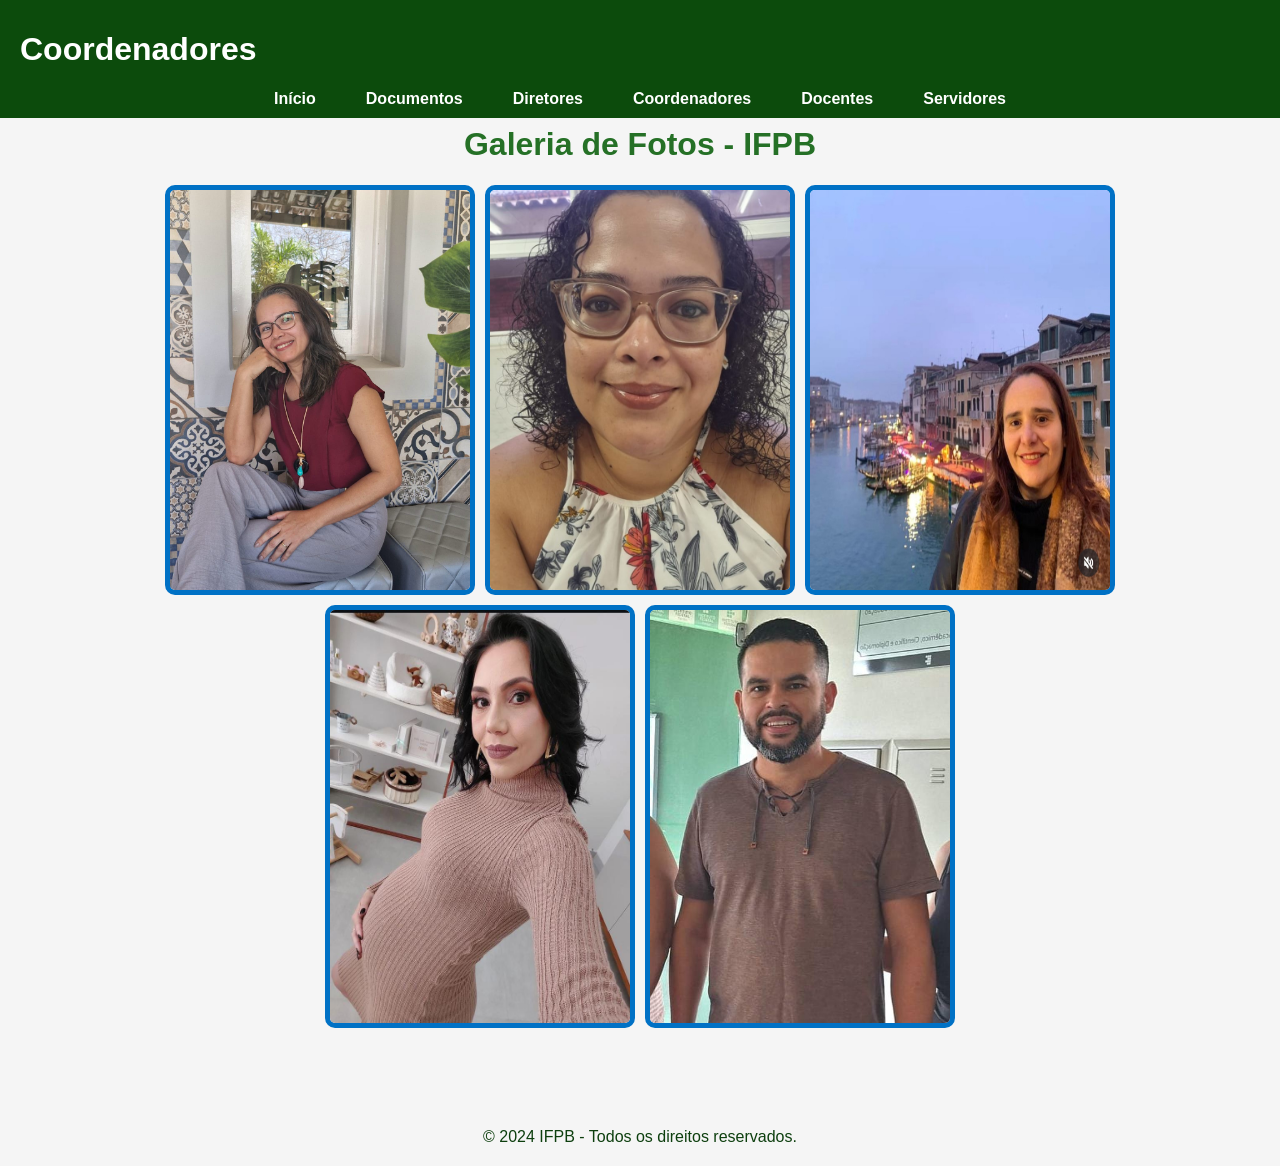
<file: coordenadores.html>
<!DOCTYPE html>
<html lang="pt-BR">
  <head>
    <meta charset="UTF-8" />
    <meta name="viewport" content="width=device-width, initial-scale=1.0" />
    <title>Coordenadores - Galeria de Fotos IFPB</title>
    <link rel="stylesheet" href="style.css" />
    <style>
      .container {
        margin-top: 85px;
      }
      .caption {
        text-align: center;
        color: rgb(255, 255, 255);
        margin-top: 10px;
        font-size: 1.1em;
      }
    </style>
  </head>
  <body>
    <header>
      <div class="logo">
        <h1>Coordenadores</h1>
      </div>
      <nav>
        <ul>
          <li><a href="index.html">Início</a></li>
          <li><a href="documentos.html">Documentos</a></li>
          <li><a href="diretores.html">Diretores</a></li>
          <li><a href="coordenadores.html">Coordenadores</a></li>
          <li><a href="docentes.html">Docentes</a></li>
          <li><a href="servidores.html">Servidores</a></li>
        </ul>
      </nav>
    </header>

    <div class="container">
      <h1>Galeria de Fotos - IFPB</h1>
      <div class="gallery">
        <img src="coordenadores/edivaneide.jpg" alt="Antônia Edivaneide Gonzaga" data-caption="Coordenadora da Área de Formação Geral e projetos especiais" onclick="openModal(this.src, this.dataset.caption)" />
        <img src="coordenadores/Ildegarde.jpg" alt="Ildegarde Elouise Alves " data-caption="Coordenadora do Curso Técnico Integrado em Meio Ambiente, modalidade PROEJA" onclick="openModal(this.src, this.dataset.caption)" />
        <img src="coordenadores/Sayonara.jpg" alt="Sayonara Abrantes de Oliveira Uchoa" data-caption="Coordenadora do Curso Técnico Integrado em Informática" onclick="openModal(this.src, this.dataset.caption)" />
        <img src= "coordenadores/Tayla.jpg" alt="Tayla Fernanda Serantoni da Silveira" data-caption="Coordenadora do Curso Técnico Integrado em Eletromecanica - Dra em Ciências dos Materiais" onclick="openModal(this.src, this.dataset.caption)" />
        <img src="coordenadores/ailton.jpg" alt="Ailton Ribeiro de Assis" data-caption="Coordenadora do Curso Técnico Integrado em Edificações" onclick="openModal(this.src, this.dataset.caption)" />
      </div>
    </div>

    <div id="modal" class="modal" onclick="closeModal()">
      <span class="close">&times;</span>
      <img class="modal-content" id="modalImg" />
      <div class="caption" id="captionText"></div>
    </div>

    <script>
      function openModal(src, caption) {
        document.getElementById("modal").style.display = "block";
        document.getElementById("modalImg").src = src;
        document.getElementById("captionText").innerText = caption;
      }

      function closeModal() {
        document.getElementById("modal").style.display = "none";
      }
    </script>

    <footer>
      <p>&copy; 2024 IFPB - Todos os direitos reservados.</p>
    </footer>
  </body>
</html>
</file>
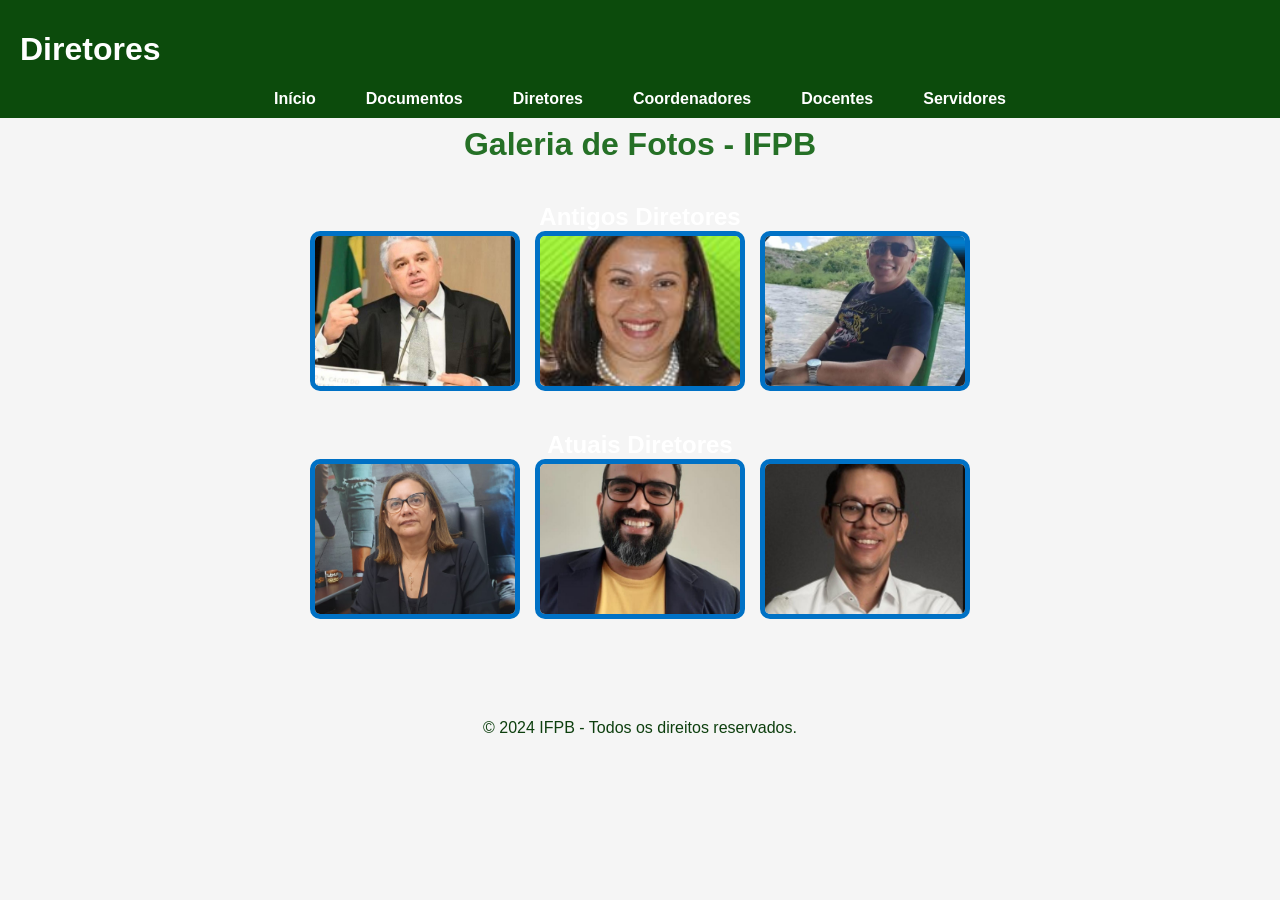
<file: diretores.html>
<!DOCTYPE html>
<html lang="pt-BR">
  <head>
    <meta charset="UTF-8" />
    <meta name="viewport" content="width=device-width, initial-scale=1.0" />
    <title>Diretores - Galeria de Fotos IFPB</title>
    <link rel="stylesheet" href="style.css" />
    <style>
      .container {
        margin-top: 85px;
      }
      .caption {
        text-align: center;
        color: rgb(255, 255, 255);
        margin-top: 10px;
        font-size: 1.1em;
      }
      .gallery {
        display: flex;
        flex-wrap: wrap;
        gap: 15px;
        justify-content: center;
      }
      .gallery img {
        width: 200px;
        height: 150px;
        object-fit: cover;
        cursor: pointer;
      }
      .subtitulo {
        text-align: center;
        margin-top: 40px;
        font-size: 1.5em;
        font-weight: bold;
        color: rgb(255, 255, 255);
      }
    </style>
  </head>
  <body>
    <header>
      <div class="logo">
        <h1>Diretores</h1>
      </div>
      <nav>
        <ul>
          <li><a href="index.html">Início</a></li>
          <li><a href="documentos.html">Documentos</a></li>
          <li><a href="diretores.html">Diretores</a></li>
          <li><a href="coordenadores.html">Coordenadores</a></li>
          <li><a href="docentes.html">Docentes</a></li>
          <li><a href="servidores.html">Servidores</a></li>
        </ul>
      </nav>
    </header>

    <div class="container">
      <h1>Galeria de Fotos - IFPB</h1>

      <!-- Primeiros Diretores -->
      <div class="subtitulo">Antigos Diretores</div>
      <div class="gallery">
        <img
          src="foto1.jpg"
          alt="Antigo Diretor 1"
          data-caption="Ex Reitor do IFPB 
          Cícero Nicácio do Nascimento"
          onclick="openModal(this.src, this.dataset.caption)"
        />
        <img
          src="foto2.jpg"
          alt="Antigo Diretor 2"
          data-caption="Ex Diretora Geral do Campus
          Lucrecia Teresa Gonçalves Petrucci"
          onclick="openModal(this.src, this.dataset.caption)"
        />
        <img
          src="foto3.jpg"
          alt="Antigo Diretor 3"
          data-caption="Ex Diretor de Ensino do Campus
          Hegildo Holanda Gonçalves"
          onclick="openModal(this.src, this.dataset.caption)"
        />
      </div>

      <!-- Atuais Diretores -->
      <div class="subtitulo">Atuais Diretores</div>
      <div class="gallery">
        <img
          src="foto4.jpg"
          alt="Atual Diretor 1"
          data-caption=" Reitora do IFPB
          Mary Roberta Meira Marinho"
          onclick="openModal(this.src, this.dataset.caption)"
        />
        <img
          src="foto5.jpg"
          alt="Atual Diretor 2"
          data-caption="Diretor Geral do Campus
          Abinadabe Silva Andrade"
          onclick="openModal(this.src, this.dataset.caption)"
        />
        <img
          src="foto6.jpg"
          alt="Atual Diretor 3"
          data-caption= "Diretor de Ensino do Campus
          Francisco Augusto Vieira da Silva"
          onclick="openModal(this.src, this.dataset.caption)"
        />
      </div>
    </div>

    <!-- Modal de Imagem -->
    <div id="modal" class="modal" onclick="closeModal()">
      <span class="close">&times;</span>
      <img class="modal-content" id="modalImg" />
      <div class="caption" id="captionText"></div>
    </div>

    <script>
      function openModal(src, caption) {
        document.getElementById("modal").style.display = "block";
        document.getElementById("modalImg").src = src;
        document.getElementById("captionText").innerText = caption;
      }

      function closeModal() {
        document.getElementById("modal").style.display = "none";
      }
    </script>

    <footer>
      <p>&copy; 2024 IFPB - Todos os direitos reservados.</p>
    </footer>
  </body>
</html>
</file>
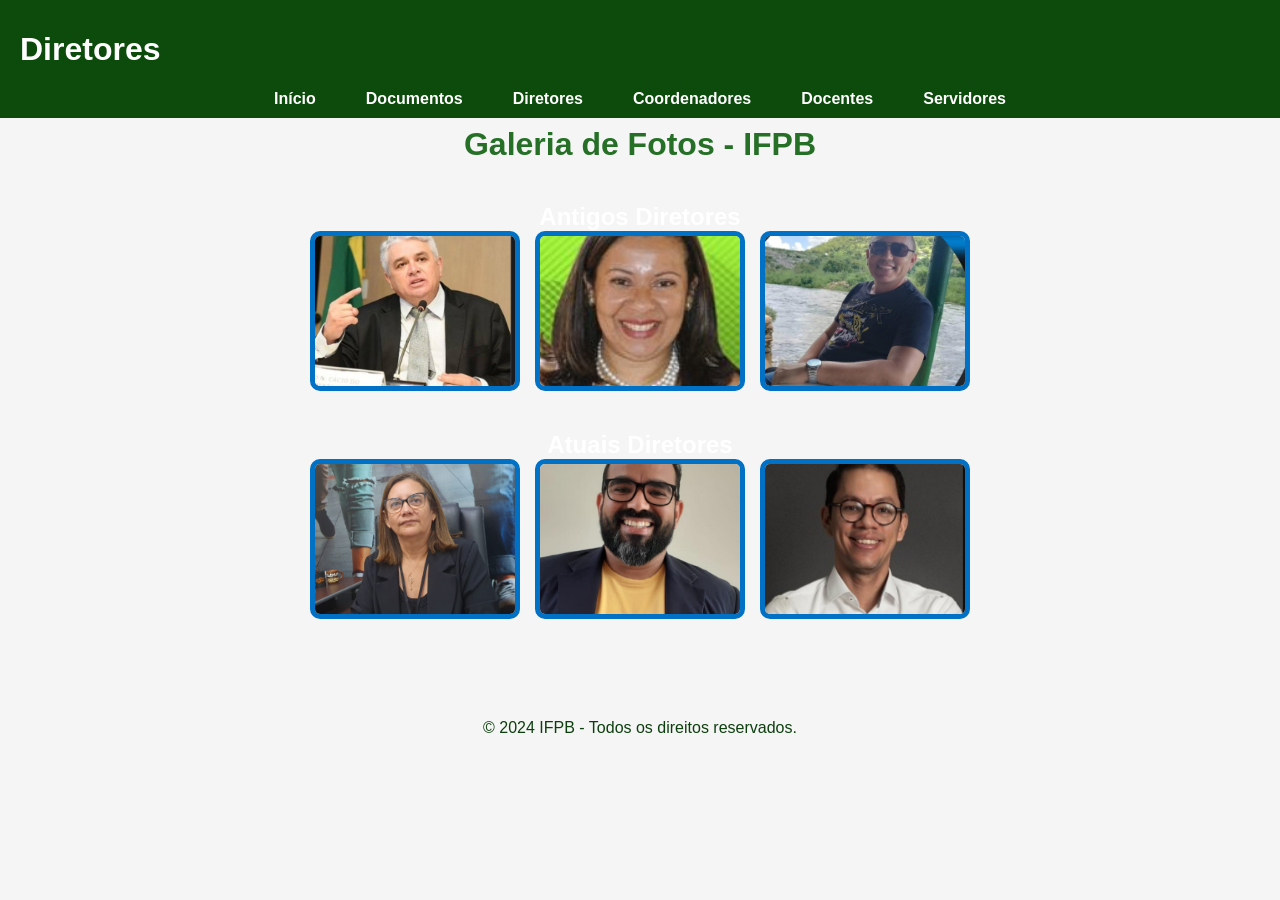
<file: Diretores.html>
<!DOCTYPE html>
<html lang="pt-BR">
  <head>
    <meta charset="UTF-8" />
    <meta name="viewport" content="width=device-width, initial-scale=1.0" />
    <title>Diretores - Galeria de Fotos IFPB</title>
    <link rel="stylesheet" href="style.css" />
    <style>
      .container {
        margin-top: 85px;
      }
      .caption {
        text-align: center;
        color: rgb(255, 255, 255);
        margin-top: 10px;
        font-size: 1.1em;
      }
      .gallery {
        display: flex;
        flex-wrap: wrap;
        gap: 15px;
        justify-content: center;
      }
      .gallery img {
        width: 200px;
        height: 150px;
        object-fit: cover;
        cursor: pointer;
      }
      .subtitulo {
        text-align: center;
        margin-top: 40px;
        font-size: 1.5em;
        font-weight: bold;
        color: rgb(255, 255, 255);
      }
    </style>
  </head>
  <body>
    <header>
      <div class="logo">
        <h1>Diretores</h1>
      </div>
      <nav>
        <ul>
          <li><a href="/index.html">Início</a></li>
          <li><a href="/documentos.html">Documentos</a></li>
          <li><a href="/diretores.html">Diretores</a></li>
          <li><a href="/coordenadores.html">Coordenadores</a></li>
          <li><a href="/docentes.html">Docentes</a></li>
          <li><a href="/servidores.html">Servidores</a></li>
        </ul>
      </nav>
    </header>

    <div class="container">
      <h1>Galeria de Fotos - IFPB</h1>

      <!-- Primeiros Diretores -->
      <div class="subtitulo">Antigos Diretores</div>
      <div class="gallery">
        <img
          src="foto1.jpg"
          alt="Antigo Diretor 1"
          data-caption="Ex Reitor do IFPB 
          Cícero Nicácio do Nascimento"
          onclick="openModal(this.src, this.dataset.caption)"
        />
        <img
          src="foto2.jpg"
          alt="Antigo Diretor 2"
          data-caption="Ex Diretora Geral do Campus
          Lucrecia Teresa Gonçalves Petrucci"
          onclick="openModal(this.src, this.dataset.caption)"
        />
        <img
          src="foto3.jpg"
          alt="Antigo Diretor 3"
          data-caption="Ex Diretor de Ensino do Campus
          Hegildo Holanda Gonçalves"
          onclick="openModal(this.src, this.dataset.caption)"
        />
      </div>

      <!-- Atuais Diretores -->
      <div class="subtitulo">Atuais Diretores</div>
      <div class="gallery">
        <img
          src="foto4.jpg"
          alt="Atual Diretor 1"
          data-caption=" Reitora do IFPB
          Mary Roberta Meira Marinho"
          onclick="openModal(this.src, this.dataset.caption)"
        />
        <img
          src="foto5.jpg"
          alt="Atual Diretor 2"
          data-caption="Diretor Geral do Campus
          Abinadabe Silva Andrade"
          onclick="openModal(this.src, this.dataset.caption)"
        />
        <img
          src="foto6.jpg"
          alt="Atual Diretor 3"
          data-caption= "Diretor de Ensino do Campus
          Francisco Augusto Vieira da Silva"
          onclick="openModal(this.src, this.dataset.caption)"
        />
      </div>
    </div>

    <!-- Modal de Imagem -->
    <div id="modal" class="modal" onclick="closeModal()">
      <span class="close">&times;</span>
      <img class="modal-content" id="modalImg" />
      <div class="caption" id="captionText"></div>
    </div>

    <script>
      function openModal(src, caption) {
        document.getElementById("modal").style.display = "block";
        document.getElementById("modalImg").src = src;
        document.getElementById("captionText").innerText = caption;
      }

      function closeModal() {
        document.getElementById("modal").style.display = "none";
      }
    </script>

    <footer>
      <p>&copy; 2024 IFPB - Todos os direitos reservados.</p>
    </footer>
  </body>
</html>
</file>
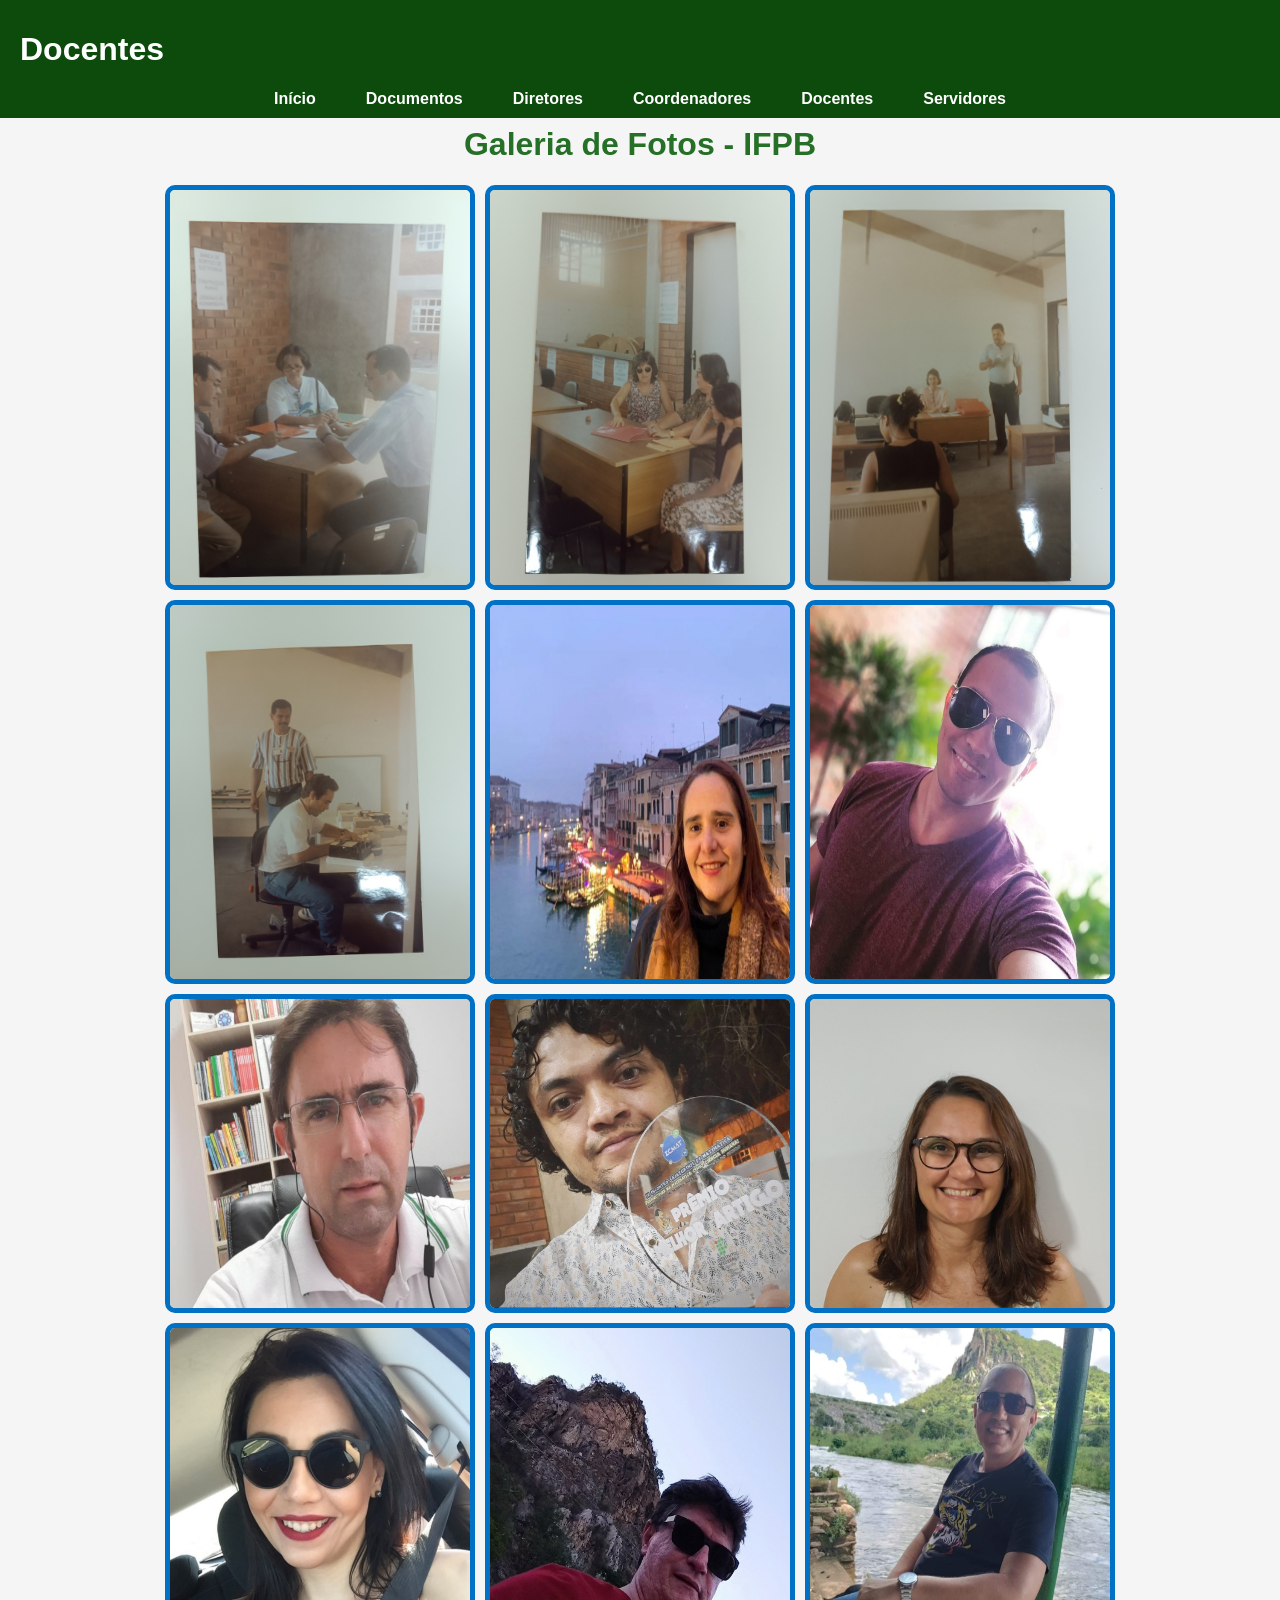
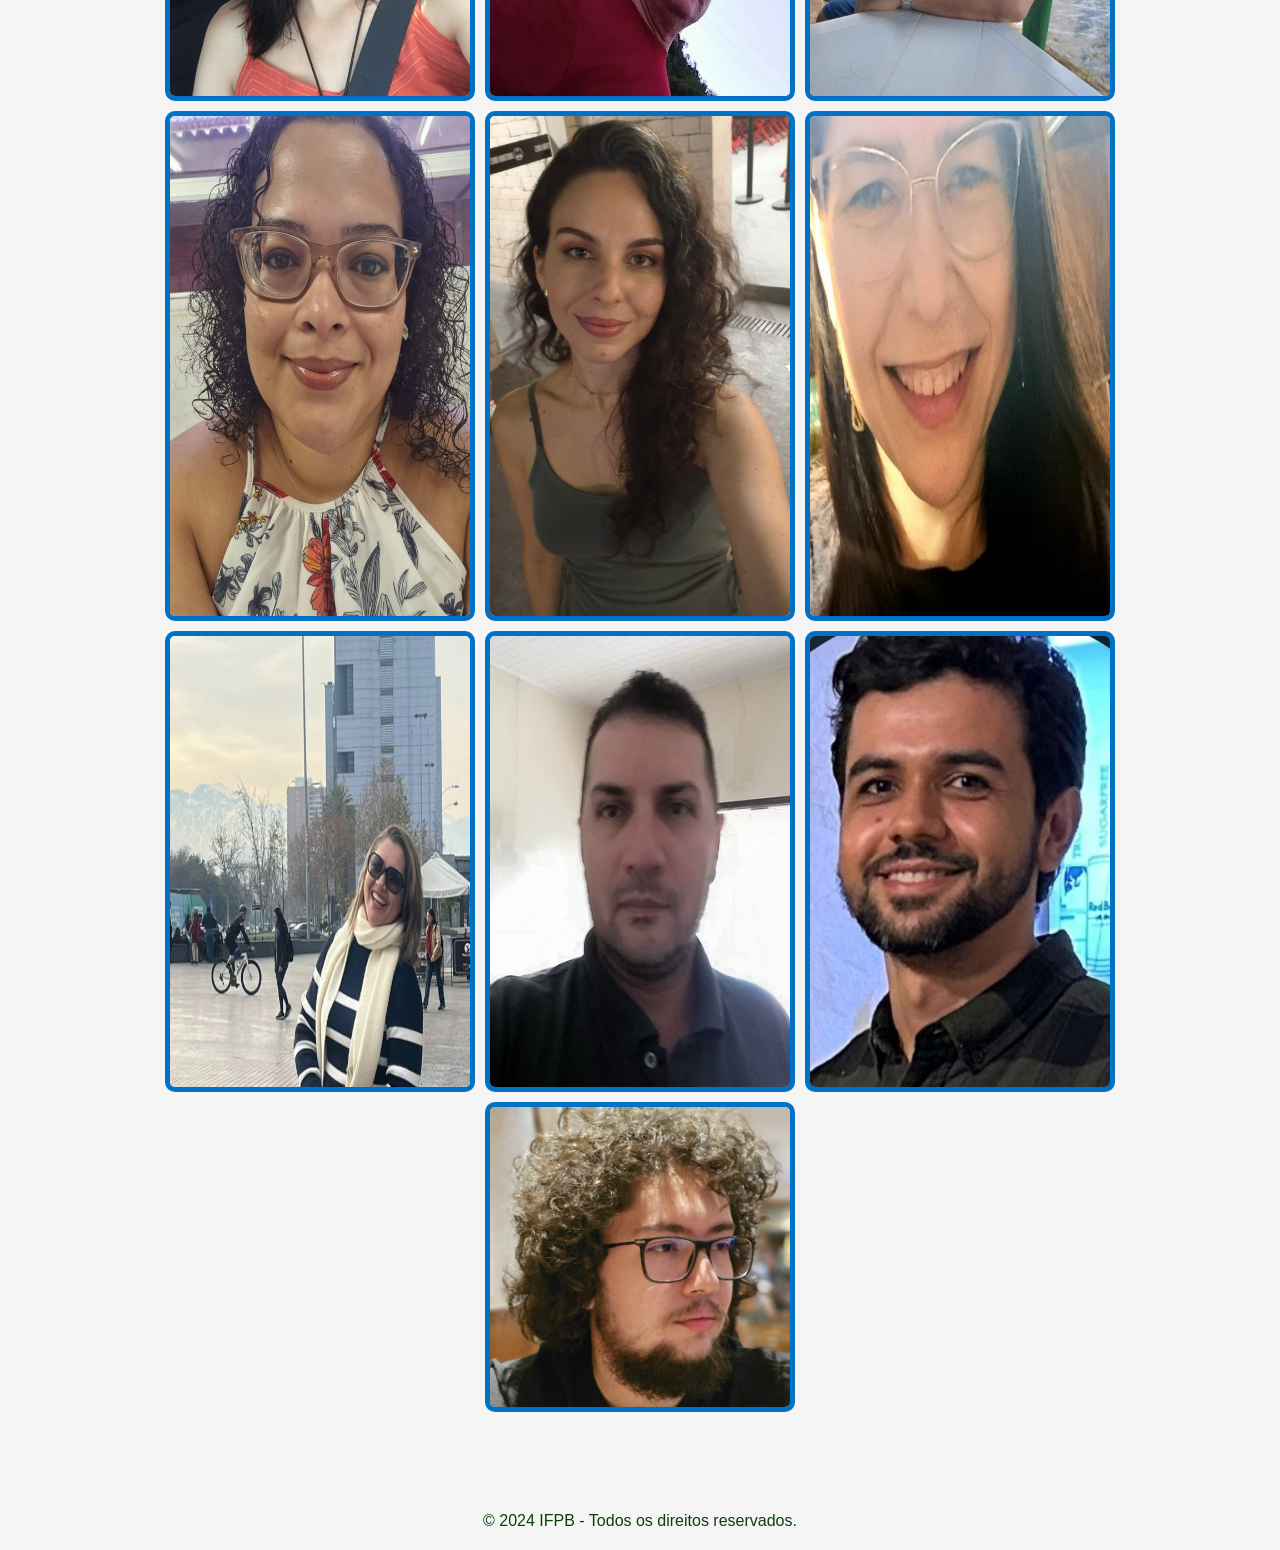
<file: docentes.html>
<!DOCTYPE html>
<html lang="pt-BR">
  <head>
    <meta charset="UTF-8" />
    <meta name="viewport" content="width=device-width, initial-scale=1.0" />
    <title>Docentes - Galeria de Fotos IFPB</title>
    <link rel="stylesheet" href="style.css" />
    <style>
      .container {
        margin-top: 85px;
      }
      .caption {
        text-align: center;
        color: rgb(255, 255, 255); 
        margin-top: 10px;
        font-size: 1.1em;
      }
    </style>
  </head>
  <body>
    <header>
      <div class="logo">
        <h1>Docentes</h1>
      </div>
      <nav>
        <ul>
          <li><a href="index.html">Início</a></li>
          <li><a href="documentos.html">Documentos</a></li>
          <li><a href="diretores.html">Diretores</a></li>
          <li><a href="coordenadores.html">Coordenadores</a></li>
          <li><a href="docentes.html">Docentes</a></li>
          <li><a href="servidores.html">Servidores</a></li>
        </ul>
      </nav>
    </header>

    <div class="container">
      <h1>Galeria de Fotos - IFPB</h1>
      <div class="gallery">
        <img src="docentes/imagem1.jpg" alt="Foto 1" data-caption="Antigos docentes da instituição" onclick="openModal(this.src, this.dataset.caption)" />
        <img src="docentes/imagem2.jpg" alt="Foto 2" data-caption="Antigos docentes da instituição" onclick="openModal(this.src, this.dataset.caption)" />
        <img src="docentes/imagem3.jpg" alt="Foto 3" data-caption="Antigos docentes da instituição" onclick="openModal(this.src, this.dataset.caption)" />
        <img src="docentes/imagem4.jpg" alt="Foto 4" data-caption="Antigos docentes da instituição" onclick="openModal(this.src, this.dataset.caption)" />
        <img src="docentes/imagem5.jpg" alt="Foto 5" data-caption="Sayonara Abrantes de Oliveira Uchoa, docente de Língua Portuguesa " onclick="openModal(this.src, this.dataset.caption)" />
        <img src="docentes/imagem6.jpg" alt="Foto 6" data-caption="Stanley Borges de Oliveira, docente de Matemática" onclick="openModal(this.src, this.dataset.caption)" />
        <img src="docentes/imagem7.jpg" alt="Foto 7" data-caption="Geraldo Herbetet de Lacerda, docente de Matemática" onclick="openModal(this.src, this.dataset.caption)" />
        <img src="docentes/imagem8.jpg" alt="Foto 8" data-caption="João Paulo de Araújo Souza, docente de Matemática" onclick="openModal(this.src, this.dataset.caption)" />
        <img src="docentes/imagem9.jpg" alt="Foto 9" data-caption="Maria Elessandra Rodrigues Araújo, docente de Biologia" onclick="openModal(this.src, this.dataset.caption)" />
        <img src="docentes/imagem10.jpg" alt="Foto 10" data-caption="Tayla Fernanda Serantoni da Silveira, docente de Química" onclick="openModal(this.src, this.dataset.caption)" />
        <img src="docentes/imagem11.jpg" alt="Foto 11" data-caption="Leonardo Pereira da Silva, docente de Física" onclick="openModal(this.src, this.dataset.caption)" />
        <img src="docentes/imagem12.jpg" alt="Foto 12" data-caption="Hegildo Holanda Gonçalves, docente de Filosofia" onclick="openModal(this.src, this.dataset.caption)" />
        <img src="docentes/imagem13.jpg" alt="Foto 13" data-caption="Ildegarde Elouise Alves, docente de História" onclick="openModal(this.src, this.dataset.caption)" />
        <img src="docentes/imagem14.jpg" alt="Foto 14" data-caption="Maria Iris Abreu Santos, docente de Sociologia" onclick="openModal(this.src, this.dataset.caption)" />
        <img src="docentes/imagem15.jpg" alt="Foto 15" data-caption="Thais Norberta Bezerra de Moura, docente de Educação Física" onclick="openModal(this.src, this.dataset.caption)" />
        <img src="docentes/imagem16.jpg" alt="Foto 16" data-caption="Daniela Miguel de Souza Morais, docente de Língua Inglesa" onclick="openModal(this.src, this.dataset.caption)" />
        <img src="docentes/imagem17.jpg" alt="Foto 17" data-caption="Michel da Silva, docente de Desenvolvimento de aplicações móveis" onclick="openModal(this.src, this.dataset.caption)" />
        <img src="docentes/imagem18.jpg" alt="Foto 18" data-caption="Afonso Serafim Jacinto, docente de Redes de Computadores" onclick="openModal(this.src, this.dataset.caption)" />
        <img src="docentes/imagem19.jpg" alt="Foto 19" data-caption="Antonio Ricart Jacinto de Oliveira Medeiros, docente de Informática aplicada a web e Desenvolvimento de Aplicações Web" onclick="openModal(this.src, this.dataset.caption)" />
      </div>
      </div>
    </div>

    <div id="modal" class="modal" onclick="closeModal()">
      <span class="close">&times;</span>
      <img class="modal-content" id="modalImg" />
      <div class="caption" id="captionText"></div>
    </div>

    <script>
      function openModal(src, caption) {
        document.getElementById("modal").style.display = "block";
        document.getElementById("modalImg").src = src;
        document.getElementById("captionText").innerText = caption;
      }

      function closeModal() {
        document.getElementById("modal").style.display = "none";
      }
    </script>

    <footer>
      <p>&copy; 2024 IFPB - Todos os direitos reservados.</p>
    </footer>
  </body>
</html>
</file>
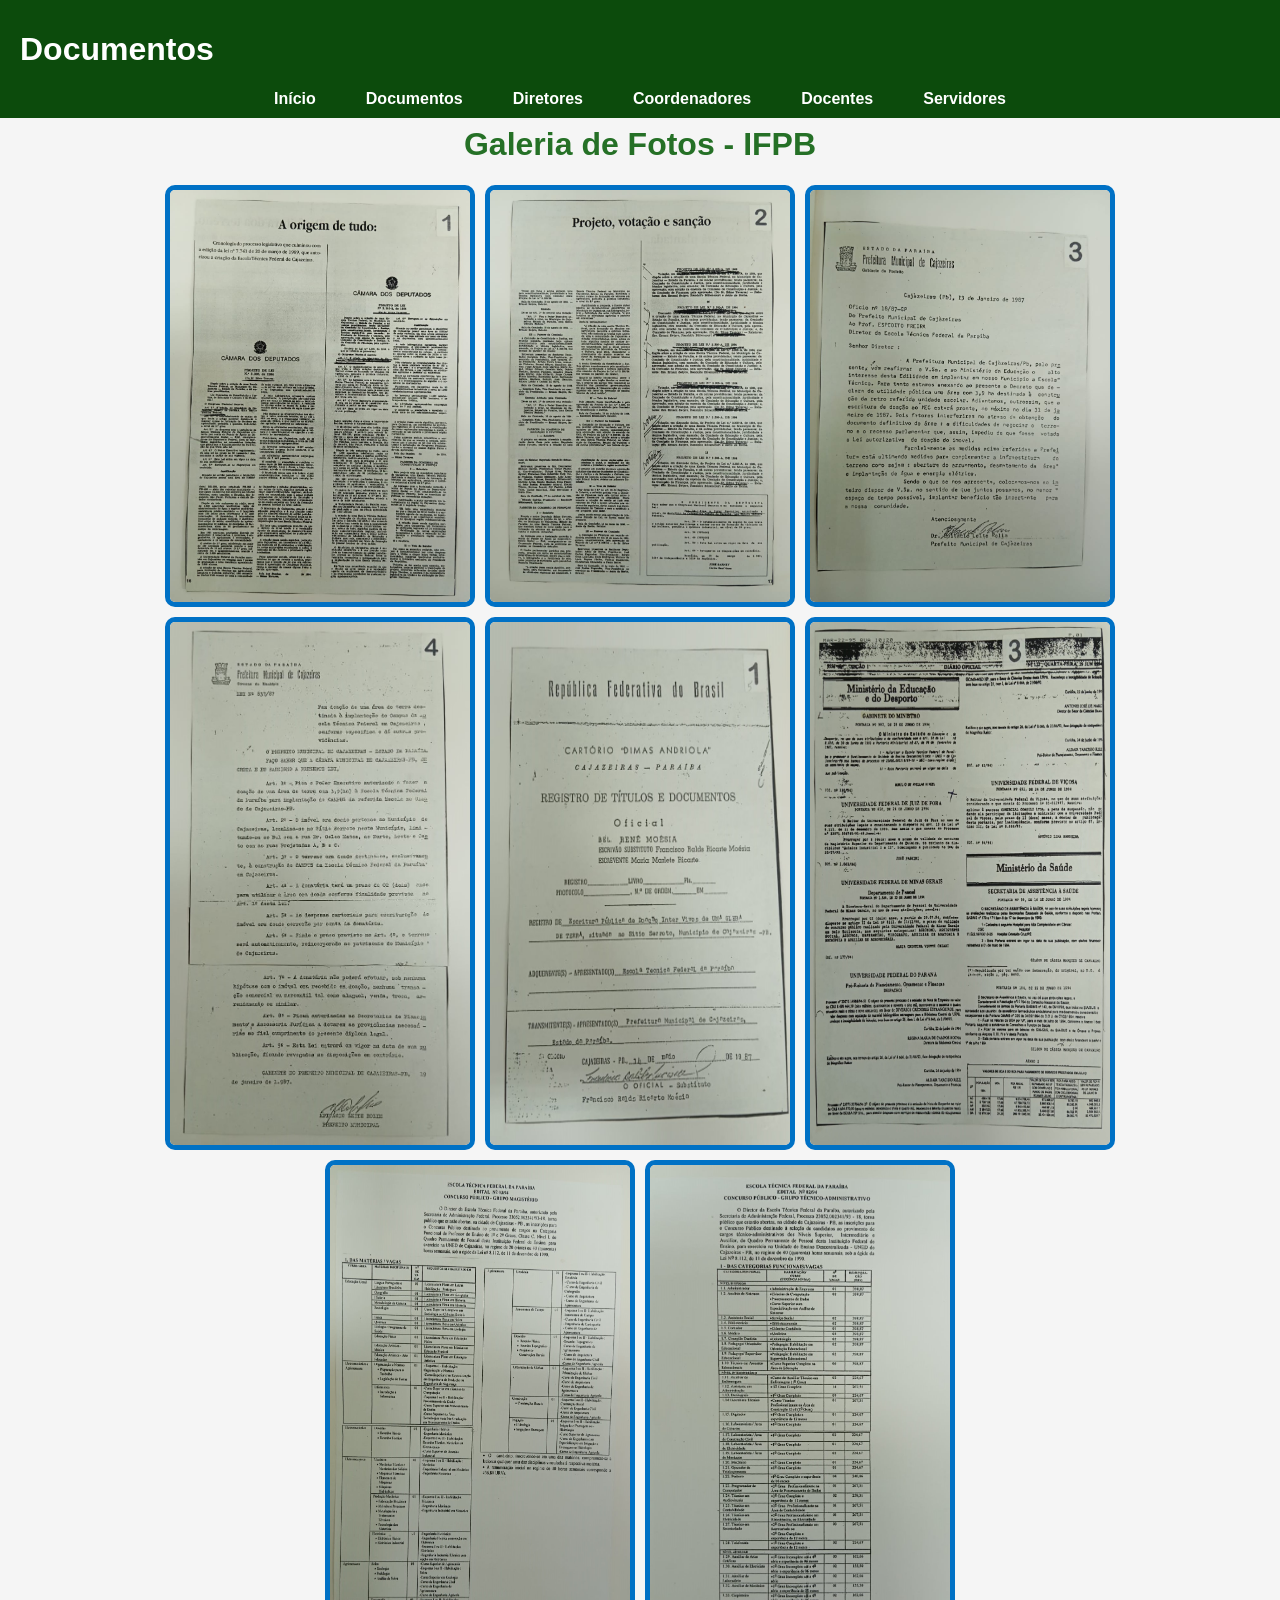
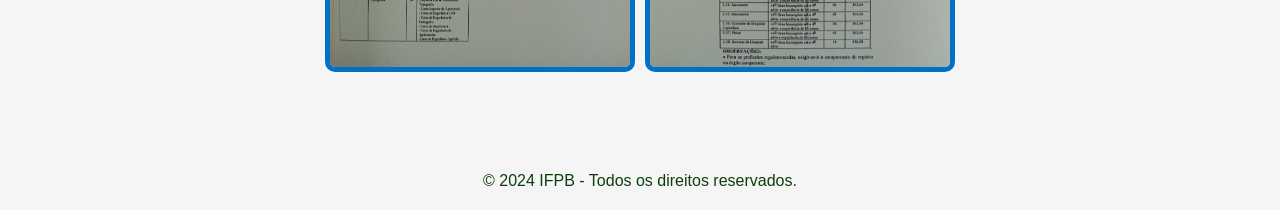
<file: documentos.html>
<!DOCTYPE html>
<html lang="pt-BR">
  <head>
    <meta charset="UTF-8" />
    <meta name="viewport" content="width=device-width, initial-scale=1.0" />
    <title>Documentos - Galeria de Fotos IFPB</title>
    <link rel="stylesheet" href="style.css" />
    <style>
      .container {
        margin-top: 85px;
      }
      .caption {
        text-align: center;
        color: rgb(255, 254, 254);
        margin-top: 10px;
        font-size: 1.1em;
      }
    </style>
  </head>
  <body>
    <header>
      <div class="logo">
        <h1>Documentos</h1>
      </div>
      <nav>
        <ul>
          <li><a href="index.html">Início</a></li>
          <li><a href="documentos.html">Documentos</a></li>
          <li><a href="diretores.html">Diretores</a></li>
          <li><a href="coordenadores.html">Coordenadores</a></li>
          <li><a href="docentes.html">Docentes</a></li>
          <li><a href="servidores.html">Servidores</a></li>
        </ul>
      </nav>
    </header>

    <div class="container">
      <h1>Galeria de Fotos - IFPB</h1>
      <div class="gallery">
        <img src="p1.jpg" alt="Foto 1" data-caption="A imagem mostra o texto do projeto de lei Nº 3.305 de 1984, que foi apresentado na Câmara dos Deputados pelo deputado Edme Tavares. Esse projeto tinha como objetivo a criação de uma Escola Técnica Federal em Cajazeiras, Paraíba, com a intenção de promover a formação técnica e profissional na região, atendendo a demandas locais e regionais. O documento detalha a justificativa para a criação da escola, citando a importância de qualificar a mão de obra local e expandir as oportunidades de desenvolvimento econômico e social na cidade e região circundante. O projeto também menciona a estrutura e os cursos que a escola ofereceria, incluindo a formação em dois níveis de ensino: técnico e profissionalizante, voltados para atender ao setor produtivo e ao mercado de trabalho local." onclick="openModal(this.src, this.dataset.caption)" />
        <img src="p2.jpg" alt="Foto 2" data-caption="A imagem apresenta detalhes do processo legislativo do Projeto de Lei Nº 3.305 de 1984, que resultou na criação da Escola Técnica Federal em Cajazeiras, Paraíba. O documento exibe etapas de votação, aprovações e pareceres das comissões de Constituição e Justiça, Finanças, e Educação e Cultura, que avaliaram e aprovaram a proposta. O processo incluiu discussões sobre a relevância da instituição, com pareceres favoráveis que ressaltaram a importância da escola para o desenvolvimento educacional e econômico da região. A sanção final do projeto pelo Presidente da República, José Sarney, oficializa a criação da escola, culminando no decreto que autoriza o funcionamento da Escola Técnica Federal de Cajazeiras. Essa escola veio a se tornar um marco na oferta de educação técnica para a população local e regiões vizinhas." onclick="openModal(this.src, this.dataset.caption)" />
        <img src="p3.jpg" alt="Foto 3" data-caption="A imagem mostra um ofício emitido pela Prefeitura Municipal de Cajazeiras, datado de 13 de janeiro de 1987, direcionado ao diretor da Escola Técnica Federal da Paraíba, Prof. Espedito Freira. No documento, o prefeito Dr. Zé Antônio Leite Rolim reafirma o interesse da prefeitura em estabelecer a Escola Técnica no município. Para viabilizar a construção da instituição, a prefeitura doa uma área de 3,9 hectares e informa que a escritura de doação estará pronta até o final de janeiro de 1987. O prefeito explica que alguns atrasos ocorreram devido a dificuldades na negociação do terreno e ao recesso parlamentar. Além disso, a prefeitura está finalizando melhorias de infraestrutura, como a instalação de água e eletricidade, para garantir que o terreno esteja pronto para a construção." onclick="openModal(this.src, this.dataset.caption)" />
        <img src="p4.jpg" alt="Foto 4" data-caption="A imagem mostra a Lei nº 837/87, da Prefeitura Municipal de Cajazeiras, no estado da Paraíba, sancionada em 19 de janeiro de 1987. A lei autoriza a doação de uma área de terra de 3,9 hectares para a Escola Técnica Federal da Paraíba, destinada à construção de um campus em Cajazeiras. O terreno, localizado no Sítio Serrote, é destinado exclusivamente para essa finalidade. A donatária tem um prazo de dois anos para iniciar o uso da área para a construção do campus, e caso o prazo não seja cumprido, o terreno será reincorporado ao município. A lei proíbe que o imóvel seja usado para fins comerciais, venda, ou hipoteca." onclick="openModal(this.src, this.dataset.caption)" />
        <img src="p5.jpg" alt="Foto 5" data-caption="A imagem é um documento do *Cartório Dimas Andriola*, de Cajazeiras, Paraíba, intitulado 'Registro de Títulos e Documentos'. Trata-se do registro de uma escritura pública de doação inter vivos de uma gleba de terra localizada no Sítio Serrote, no município de Cajazeiras. A doação foi feita pela Prefeitura Municipal de Cajazeiras à Escola Técnica Federal da Paraíba. O documento foi registrado em 14 de maio de 1987, com assinatura do oficial substituto Francisco Ralfs Ricarte Moésia." onclick="openModal(this.src, this.dataset.caption)" />
        <img src="p7.jpg" alt="Foto 6" data-caption="Autorização de funcionamento" onclick="openModal(this.src, this.dataset.caption)" />
        <img src="p8.jpg" alt="Foto 7" data-caption="Edital de concurso publico - Servidores" onclick="openModal(this.src, this.dataset.caption)" />
        <img src="p9.jpg" alt="Foto 8" data-caption="Edital de concurso publico - Servidores" onclick="openModal(this.src, this.dataset.caption)" />
      </div>
    </div>

    <div id="modal" class="modal" onclick="closeModal()">
      <span class="close">&times;</span>
      <img class="modal-content" id="modalImg" />
      <div class="caption" id="captionText"></div>
    </div>

    <script>
      function openModal(src, caption) {
        document.getElementById("modal").style.display = "block";
        document.getElementById("modalImg").src = src;
        document.getElementById("captionText").innerText = caption;
      }

      function closeModal() {
        document.getElementById("modal").style.display = "none";
      }
    </script>

    <footer>
      <p>&copy; 2024 IFPB - Todos os direitos reservados.</p>
    </footer>
  </body>
</html>
</file>
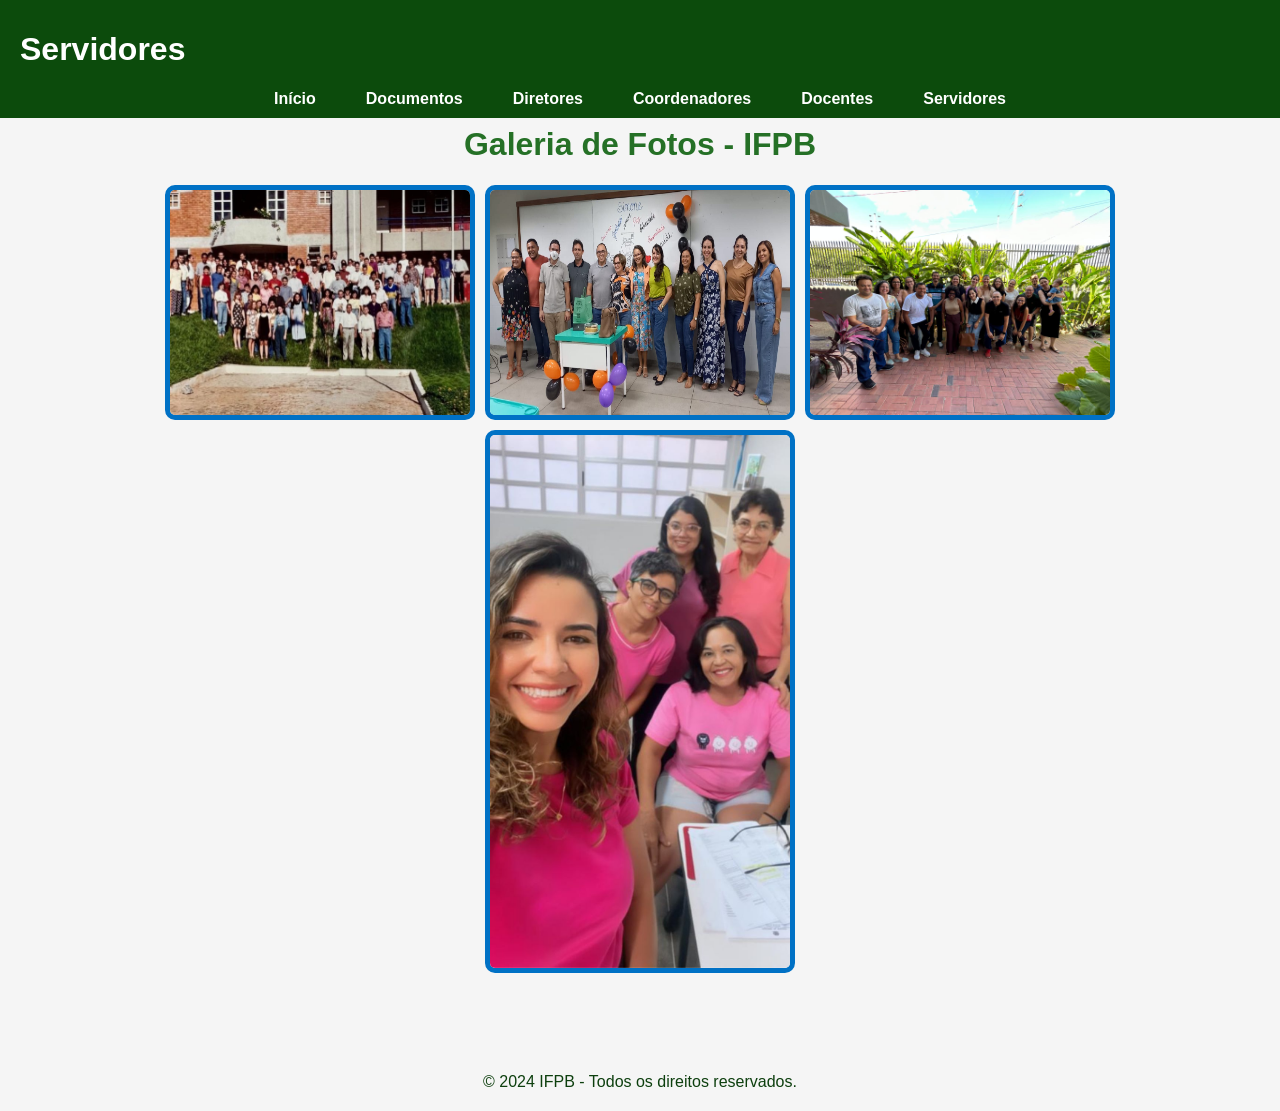
<file: Servidores.html>
<!DOCTYPE html>
<html lang="pt-BR">
  <head>
    <meta charset="UTF-8" />
    <meta name="viewport" content="width=device-width, initial-scale=1.0" />
    <title>Servidores - Galeria de Fotos IFPB</title>
    <link rel="stylesheet" href="style.css" />
    <style>
      .container {
        margin-top: 85px;
      }
      .caption {
        text-align: center;
        color: rgb(255, 255, 255);
        margin-top: 10px;
        font-size: 1.1em;
      }
    </style>
  </head>
  <body>
    <header>
      <div class="logo">
        <h1>Servidores</h1>
      </div>
      <nav>
        <ul>
          <li><a href="index.html">Início</a></li>
          <li><a href="documentos.html">Documentos</a></li>
          <li><a href="diretores.html">Diretores</a></li>
          <li><a href="coordenadores.html">Coordenadores</a></li>
          <li><a href="docentes.html">Docentes</a></li>
          <li><a href="servidores.html">Servidores</a></li>
        </ul>
      </nav>
    </header>

    <div class="container">
      <h1>Galeria de Fotos - IFPB</h1>
      <div class="gallery">
        <img
          src="servidores/Antigosservidores.jpg"
          alt="Foto 1"
          data-caption="Antigos servidores do IFPB ,Campus Cajazeiras."
          onclick="openModal(this.src, this.dataset.caption)"
        />
        <img
          src="servidores/Atuaisservidores.02.jpg"
          alt="Foto 2"
          data-caption="Atuais servidores do IFPB ,Campus Cajazeiras"
          onclick="openModal(this.src, this.dataset.caption)"
        />
        <img
          src="servidores/Atuaisservidores.03.jpg"
          alt="Foto 3"
          data-caption="Atuais servidores do IFPB ,Campus Cajazeiras"
          onclick="openModal(this.src, this.dataset.caption)"
        />
        <img
          src="servidores/Atuaisservidores.jpg"
          alt="Foto 4"
          data-caption="Atuais servidores do IFPB ,Campus Cajazeiras"
          onclick="openModal(this.src, this.dataset.caption)"
        />
      </div>
    </div>

    <div id="modal" class="modal" onclick="closeModal()">
      <span class="close">&times;</span>
      <img class="modal-content" id="modalImg" />
      <div class="caption" id="captionText"></div>
    </div>

    <script>
      function openModal(src, caption) {
        document.getElementById("modal").style.display = "block";
        document.getElementById("modalImg").src = src;
        document.getElementById("captionText").innerText = caption;
      }

      function closeModal() {
        document.getElementById("modal").style.display = "none";
      }
    </script>

    <footer>
      <p>&copy; 2024 IFPB - Todos os direitos reservados.</p>
    </footer>
  </body>
</html>
</file>
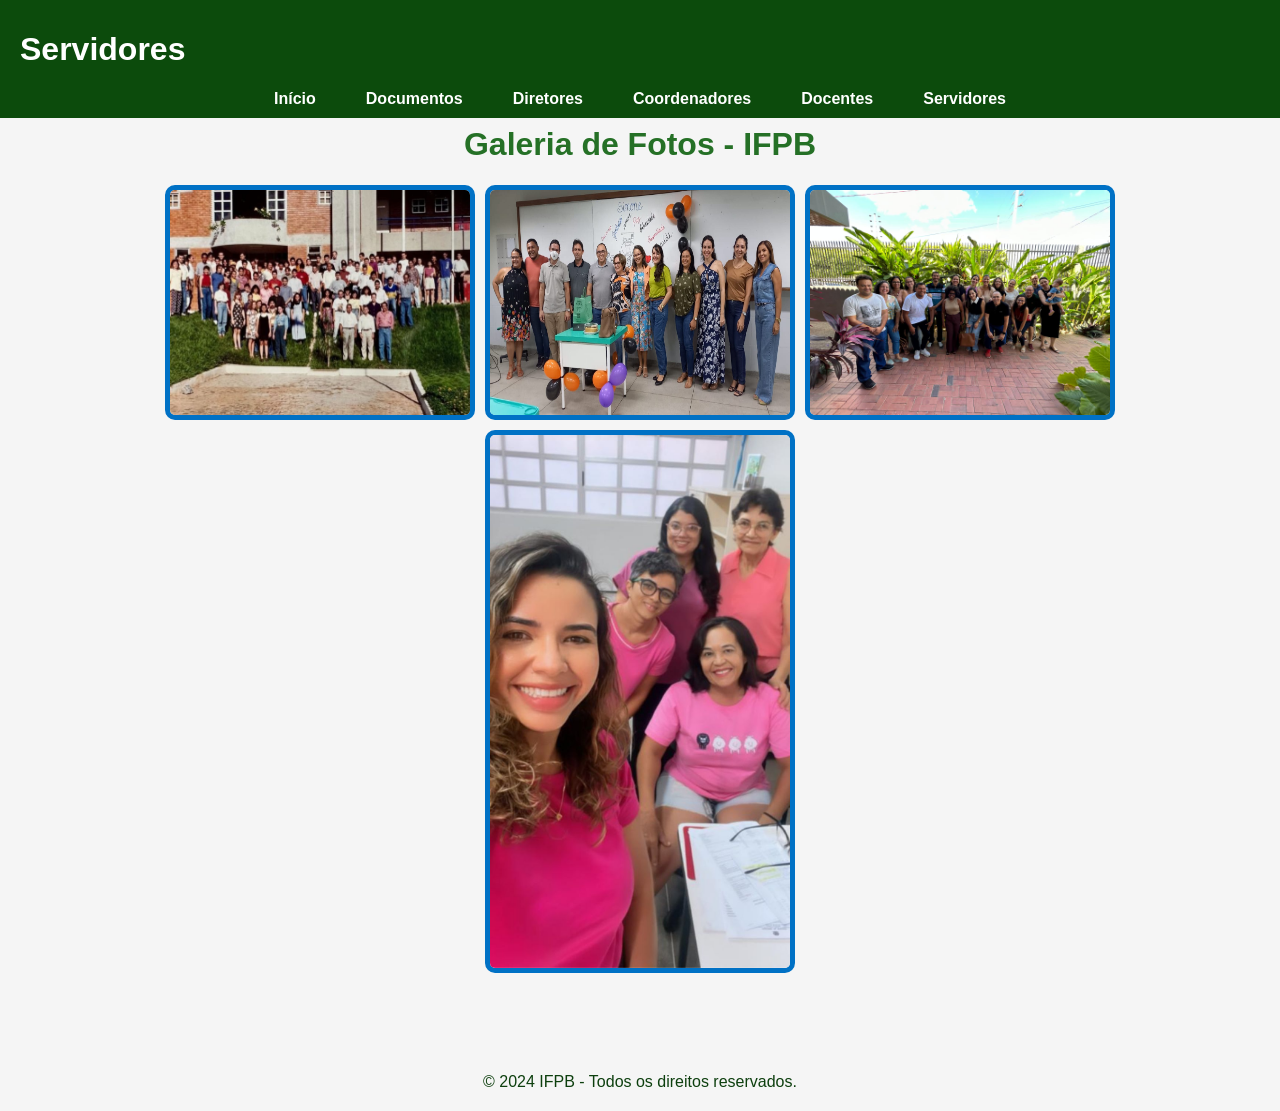
<file: servidores.html>
<!DOCTYPE html>
<html lang="pt-BR">
  <head>
    <meta charset="UTF-8" />
    <meta name="viewport" content="width=device-width, initial-scale=1.0" />
    <title>Servidores - Galeria de Fotos IFPB</title>
    <link rel="stylesheet" href="style.css" />
    <style>
      .container {
        margin-top: 85px;
      }
      .caption {
        text-align: center;
        color: rgb(255, 255, 255);
        margin-top: 10px;
        font-size: 1.1em;
      }
    </style>
  </head>
  <body>
    <header>
      <div class="logo">
        <h1>Servidores</h1>
      </div>
      <nav>
        <ul>
          <li><a href="index.html">Início</a></li>
          <li><a href="documentos.html">Documentos</a></li>
          <li><a href="diretores.html">Diretores</a></li>
          <li><a href="coordenadores.html">Coordenadores</a></li>
          <li><a href="docentes.html">Docentes</a></li>
          <li><a href="servidores.html">Servidores</a></li>
        </ul>
      </nav>
    </header>

    <div class="container">
      <h1>Galeria de Fotos - IFPB</h1>
      <div class="gallery">
        <img
          src="servidores/Antigosservidores.jpg"
          alt="Foto 1"
          data-caption="Antigos servidores do IFPB ,Campus Cajazeiras."
          onclick="openModal(this.src, this.dataset.caption)"
        />
        <img
          src="servidores/Atuaisservidores.02.jpg"
          alt="Foto 2"
          data-caption="Atuais servidores do IFPB ,Campus Cajazeiras"
          onclick="openModal(this.src, this.dataset.caption)"
        />
        <img
          src="servidores/Atuaisservidores.03.jpg"
          alt="Foto 3"
          data-caption="Atuais servidores do IFPB ,Campus Cajazeiras"
          onclick="openModal(this.src, this.dataset.caption)"
        />
        <img
          src="servidores/Atuaisservidores.jpg"
          alt="Foto 4"
          data-caption="Atuais servidores do IFPB ,Campus Cajazeiras"
          onclick="openModal(this.src, this.dataset.caption)"
        />
      </div>
    </div>

    <div id="modal" class="modal" onclick="closeModal()">
      <span class="close">&times;</span>
      <img class="modal-content" id="modalImg" />
      <div class="caption" id="captionText"></div>
    </div>

    <script>
      function openModal(src, caption) {
        document.getElementById("modal").style.display = "block";
        document.getElementById("modalImg").src = src;
        document.getElementById("captionText").innerText = caption;
      }

      function closeModal() {
        document.getElementById("modal").style.display = "none";
      }
    </script>

    <footer>
      <p>&copy; 2024 IFPB - Todos os direitos reservados.</p>
    </footer>
  </body>
</html>
</file>
<file: style.css>
body {
    font-family: Arial, sans-serif;
    margin: 0;
    padding: 0;
    background-color: #f5f5f5;
    color: #333;
  }
  
  header {
    position: fixed;
    top: 0;
    width: 100%;
    background-color: #0c4b0c;
    padding: 10px 0;
    z-index: 100;
  }
  
  header .logo h1 {
    color: white;
    margin-left: 20px;
  }
  
  nav ul {
    list-style: none;
    padding: 0;
    margin: 0;
    display: flex;
    justify-content: center;
    background-color: #0c4b0c;
  }
  
  nav ul li {
    margin: 0 15px;
  }
  
  nav ul li a {
    color: white;
    text-decoration: none;
    font-weight: bold;
    font-size: 16px;
    padding: 10px;
  }
  
  nav ul li a:hover {
    color: #0d3f0e;
  }
  
  .hero {
    position: relative;
    height: 80vh;
    background-color: #333;
    margin-top: 70px;
  }
  
  .hero img {
    width: 100%;
    height: 100%;
    object-fit: cover;
  }
  
  .hero-text {
    position: absolute;
    top: 50%;
    left: 50%;
    transform: translate(-50%, -50%);
    color: white;
    font-size: 48px;
    text-shadow: 2px 2px 4px #000;
  }
  
  .section {
    padding: 80px 20px;
    margin-top: 70px;
    text-align: center;
  }
  
  .container {
    text-align: center;
    padding: 20px;
  }
  
  h1 {
    color: #257026;
  }
  
  .gallery {
    display: flex;
    flex-wrap: wrap;
    justify-content: center;
    gap: 10px;
  }
  
  .gallery img {
    width: 300px;
    height: auto;
    border: 5px solid #0071c5;
    border-radius: 10px;
    transition: transform 0.3s;
    cursor: pointer;
  }
  
  .gallery img:hover {
    transform: scale(1.05);
  }
  
  .modal {
    display: none;
    position: fixed;
    z-index: 1000;
    left: 0;
    top: 0;
    width: 100%;
    height: 100%;
    overflow: auto;
    background-color: rgba(0, 0, 0, 0.8);
  }
  
  .modal-content {
    margin: auto;
    display: block;
    max-width: 90%;
    max-height: 90%;
  }
  
  .modal figcaption {
    color: white;
    font-size: 18px;
    text-align: center;
    margin-top: 10px;
  }
  
  .close {
    position: absolute;
    top: 20px;
    right: 30px;
    color: white;
    font-size: 40px;
    font-weight: bold;
    cursor: pointer;
  }
  
  h2 {
    color: #218022;
  }
  
  .container {
    padding: 20px;
    margin-bottom: 60px;
  }
  
  footer {
    color: #0d3f0e;
    text-align: center;
    padding: 20px 0;
    position: relative;
    bottom: 0;
    width: 100%;
  }
  
  footer p {
    margin: 0;
    font-size: 16px;
  }
</file>
